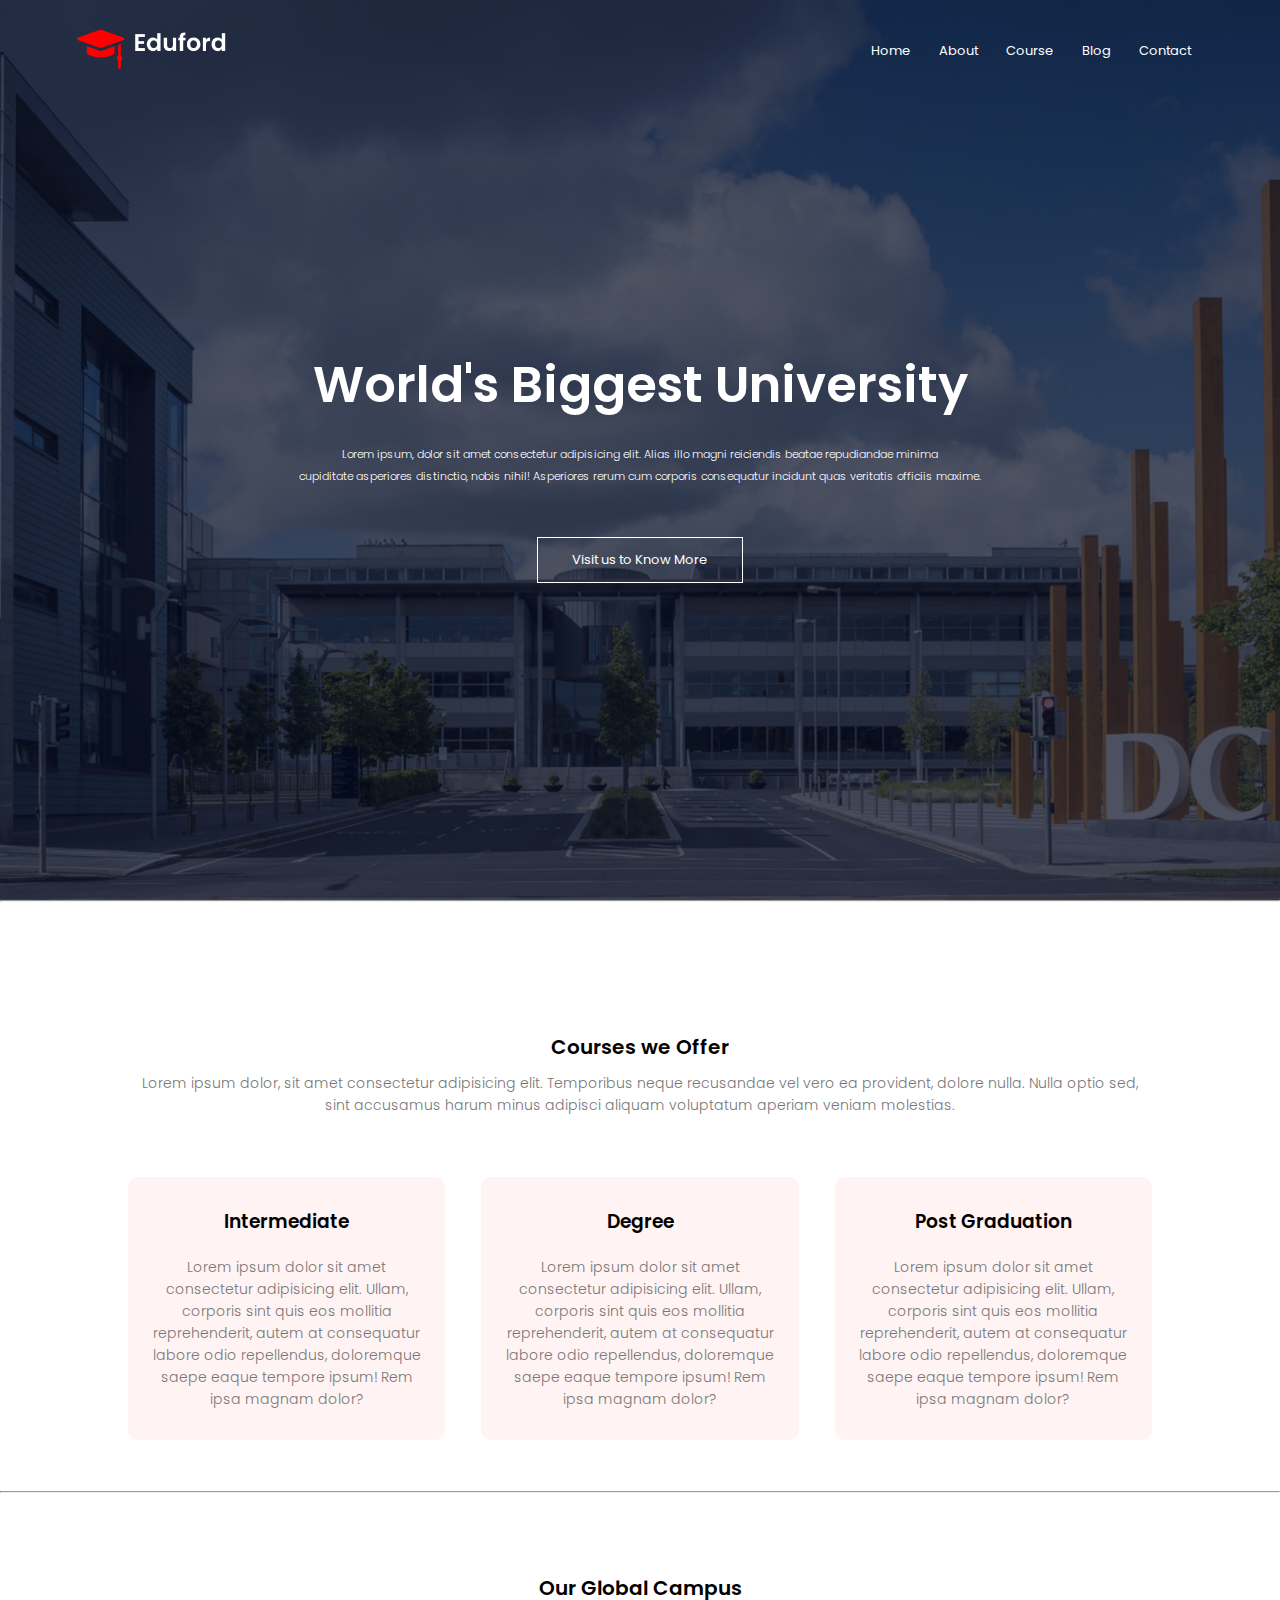
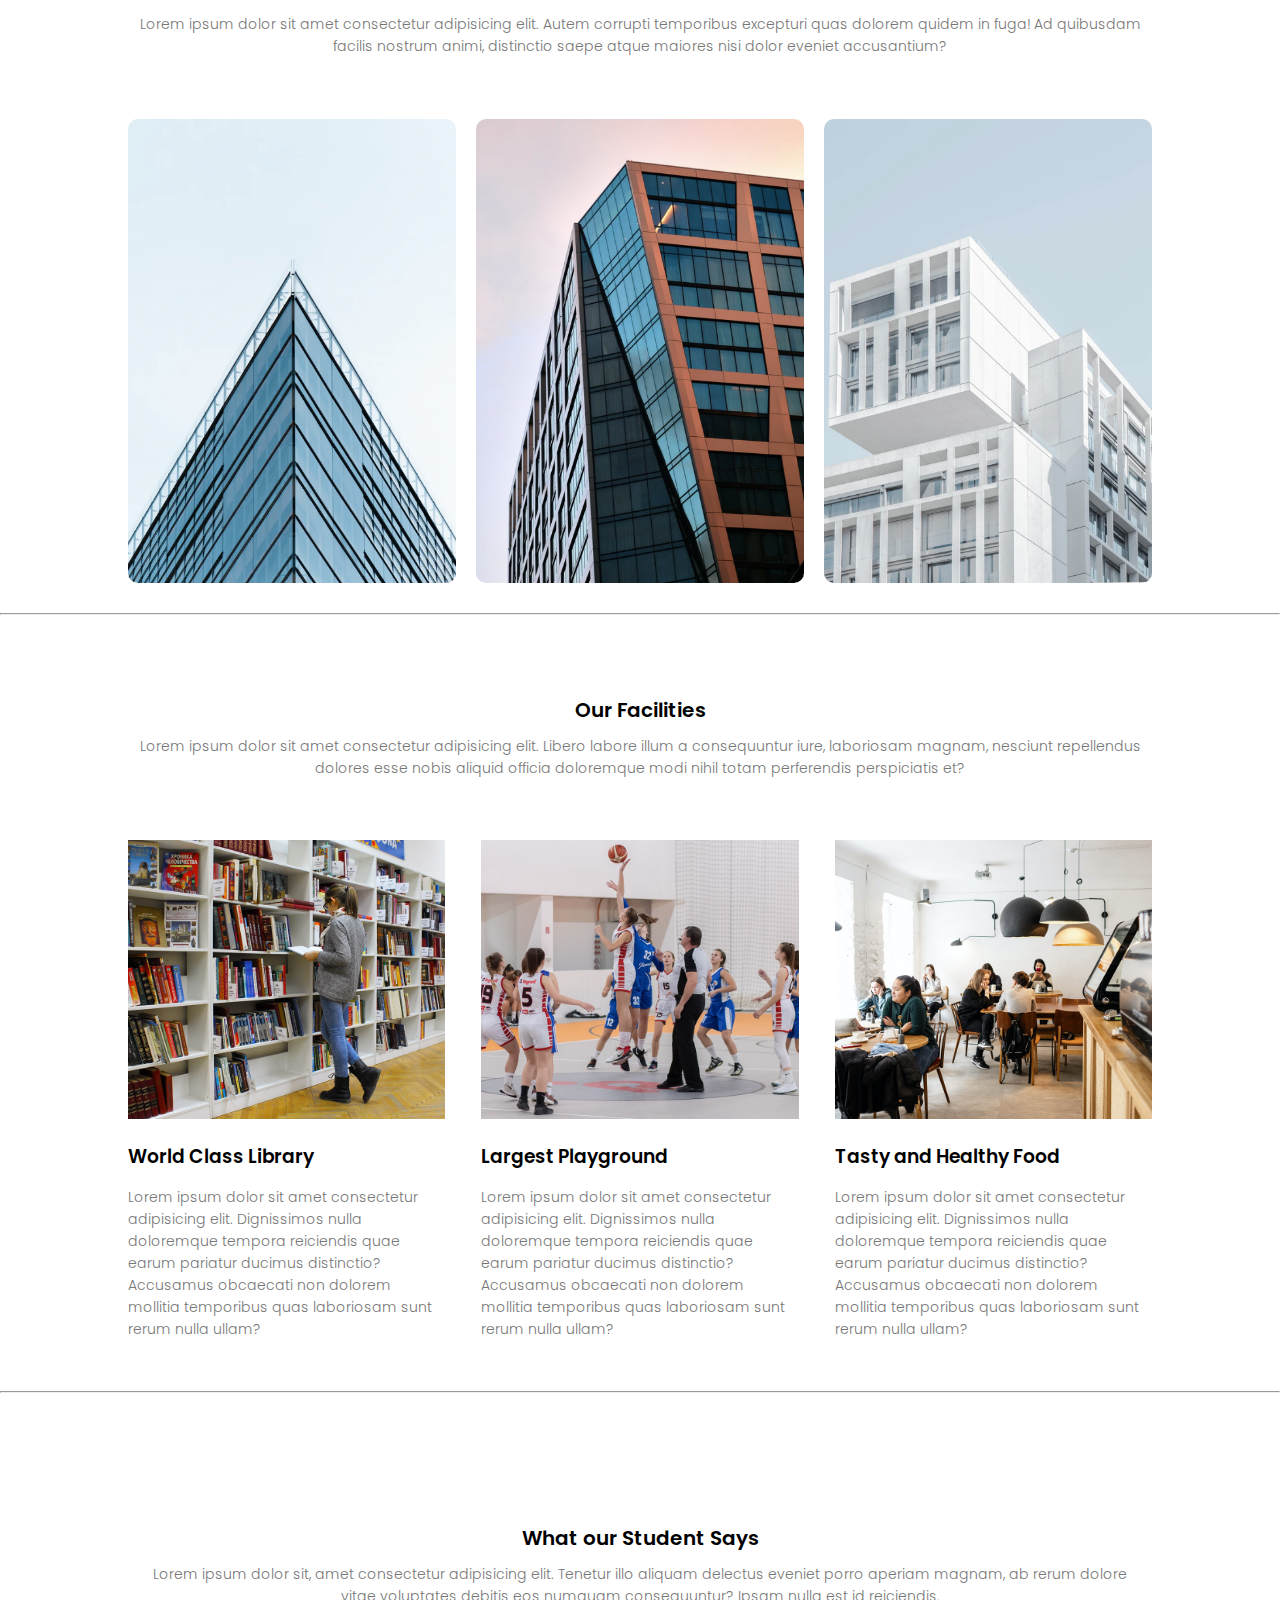
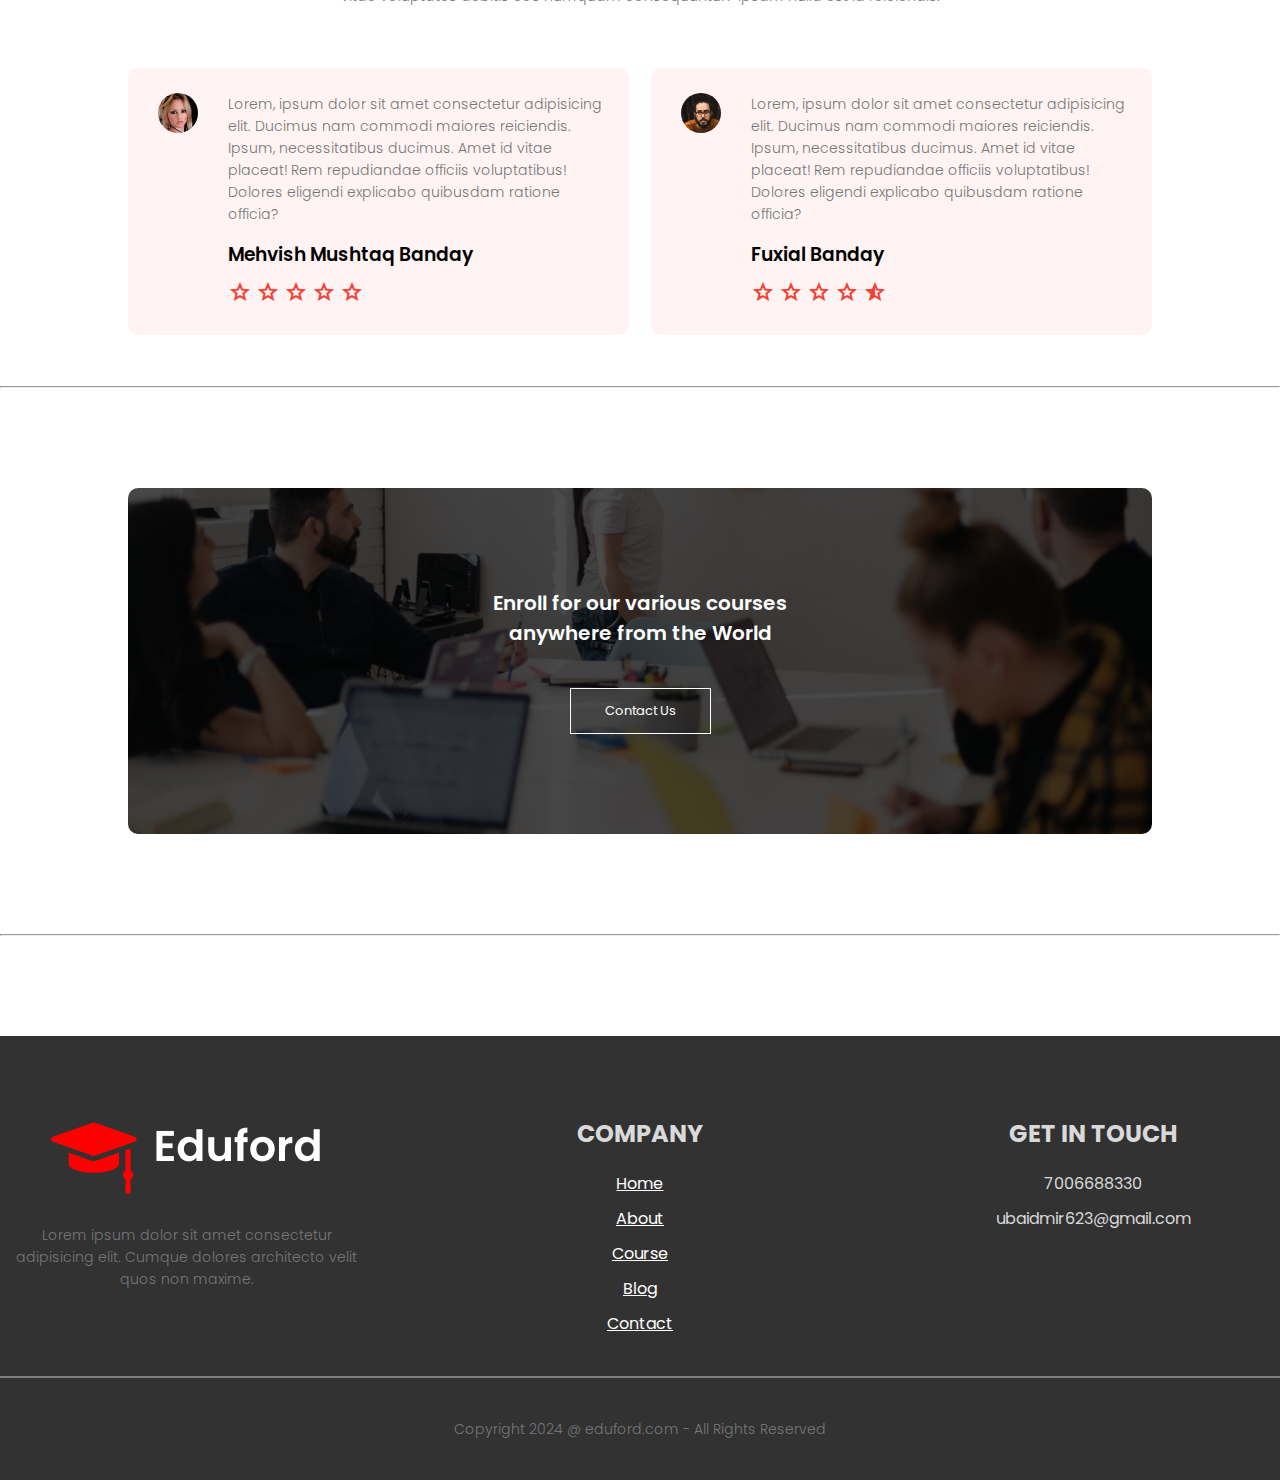
<file: index.html>
<!DOCTYPE html>
<html lang="en">
<head>
    <meta charset="UTF-8">
    <meta name="viewport" content="width=device-width, initial-scale=1.0">
    <title>university website design </title>
    <link rel="stylesheet" href="style.css">
    <link href="https://fonts.googleapis.com/css2?family=Poppins:wght@100;300;400;600;700&family=Ubuntu:wght@300&display=swap" rel="stylesheet">
    <link rel="stylesheet" href="https://fonts.googleapis.com/css2?family=Material+Symbols+Outlined:opsz,wght,FILL,GRAD@20..48,100..700,0..1,-50..200" />
     <body>

    <section class="header">
    <nav>
        <a href="index.html"><img src="images/logo.png"></a>
        <div class="nav-links" id="navlinks">
            <span class="material-symbols-outlined" onclick="hideMenu()">close</span>
            <ul>
                <li><a href="index.html">Home</a></li>
                <li><a href="about.html">About</a></li>
                <li><a href="course.html">Course</a></li>
                <li><a href="blog.html">Blog</a></li>
                <li><a href="contact.html">Contact</a></li>
            </ul>
        </div>
        <span class="material-symbols-outlined" onclick="showMenu()">Menu</span>
         
    </nav>
    <div class="text-box">
        <h1>World's Biggest University</h1>
        <p>Lorem ipsum, dolor sit amet consectetur adipisicing elit. Alias illo magni reiciendis beatae repudiandae minima <br>cupiditate asperiores distinctio, nobis nihil! Asperiores rerum cum corporis consequatur incidunt quas veritatis officiis maxime.</p>
         <a href="" class="hero-btn">Visit us to Know More</a>
    </div>
</section>
<hr>
<!---course-->
<section class="course">
    <h1>Courses we Offer</h1>
    <p>Lorem ipsum dolor, sit amet consectetur adipisicing elit. Temporibus neque recusandae vel vero ea provident, dolore nulla. Nulla optio sed, sint accusamus harum minus adipisci aliquam voluptatum aperiam veniam molestias.</p>
<div class="row">
    <div class="course-col">
        <h3>Intermediate</h3>
        <p>Lorem ipsum dolor sit amet consectetur adipisicing elit. Ullam, corporis sint quis eos mollitia reprehenderit, autem at consequatur labore odio repellendus, doloremque saepe eaque tempore ipsum! Rem ipsa magnam dolor?</p>
    </div>
    <div class="course-col">
        <h3>Degree</h3>
        <p>Lorem ipsum dolor sit amet consectetur adipisicing elit. Ullam, corporis sint quis eos mollitia reprehenderit, autem at consequatur labore odio repellendus, doloremque saepe eaque tempore ipsum! Rem ipsa magnam dolor?</p>
    </div>
    <div class="course-col">
        <h3>Post Graduation</h3>
        <p>Lorem ipsum dolor sit amet consectetur adipisicing elit. Ullam, corporis sint quis eos mollitia reprehenderit, autem at consequatur labore odio repellendus, doloremque saepe eaque tempore ipsum! Rem ipsa magnam dolor?</p>
    </div>
</div>
</section>
<hr>
<!--campus-->
<section class="campus">
    <h1>Our Global Campus</h1>
    <p>Lorem ipsum dolor sit amet consectetur adipisicing elit. Autem corrupti temporibus excepturi quas dolorem quidem in fuga! Ad quibusdam facilis nostrum animi, distinctio saepe atque maiores nisi dolor eveniet accusantium?</p>
 <div class="row">
    <div class="campus-col">
        <img src="images/london.png" alt="">
     <div class="layer">
        <h3>London</h3>
     </div>
    </div>
    <div class="campus-col">
        <img src="images/newyork.png" alt="">
     <div class="layer">
        <h3>New York</h3>
     </div>
    </div>
    <div class="campus-col">
        <img src="images/washington.png" alt="">
     <div class="layer">
        <h3>Washington</h3>
     </div>
    </div>
 </div>
</section>
<hr>
<!--facilities-->
<section class="facilities">
    <h1>Our Facilities</h1>
    <p>Lorem ipsum dolor sit amet consectetur adipisicing elit. Libero labore illum a consequuntur iure, laboriosam magnam, nesciunt repellendus dolores esse nobis aliquid officia doloremque modi nihil totam perferendis perspiciatis et?</p>
    <div class="row">
        <div class="facilities-col">
            <img src="images/library.png" alt="">
            <h3>World Class Library</h3>
            <p>Lorem ipsum dolor sit amet consectetur adipisicing elit. Dignissimos nulla doloremque tempora reiciendis quae earum pariatur ducimus distinctio? Accusamus obcaecati non dolorem mollitia temporibus quas laboriosam sunt rerum nulla ullam?</p>
    
        </div>
        <div class="facilities-col">
            <img src="images/basketball.png" alt="">
            <h3>Largest Playground</h3>
            <p>Lorem ipsum dolor sit amet consectetur adipisicing elit. Dignissimos nulla doloremque tempora reiciendis quae earum pariatur ducimus distinctio? Accusamus obcaecati non dolorem mollitia temporibus quas laboriosam sunt rerum nulla ullam?</p>
    
        </div>
        <div class="facilities-col">
            <img src="images/cafeteria.png" alt="">
            <h3>Tasty and Healthy Food </h3>
            <p>Lorem ipsum dolor sit amet consectetur adipisicing elit. Dignissimos nulla doloremque tempora reiciendis quae earum pariatur ducimus distinctio? Accusamus obcaecati non dolorem mollitia temporibus quas laboriosam sunt rerum nulla ullam?</p>
    
        </div>

    </div>



</section>
<hr>
<!--testimonials-->
<section class="testimonials">
    <h1>What our Student Says</h1>
    <p>Lorem ipsum dolor sit, amet consectetur adipisicing elit. Tenetur illo aliquam delectus eveniet porro aperiam magnam, ab rerum dolore vitae voluptates debitis eos numquam consequuntur? Ipsam nulla est id reiciendis.</p>
<div class="row">
    <div class="testimonials-col">
        <img src="images/user1.jpg" alt="">
         <div>
             <p>Lorem, ipsum dolor sit amet consectetur adipisicing elit. Ducimus nam commodi maiores reiciendis. Ipsum, necessitatibus ducimus. Amet id vitae placeat! Rem repudiandae officiis voluptatibus! Dolores eligendi explicabo quibusdam ratione officia?</p>
       
              <h3>Mehvish Mushtaq Banday</h3>
              <span class="material-symbols-outlined"> star</span>
              <span class="material-symbols-outlined"> star</span>
              <span class="material-symbols-outlined"> star</span>
              <span class="material-symbols-outlined"> star</span>
              <span class="material-symbols-outlined"> star</span>
         </div>
    </div>
   
    <div class="testimonials-col">
        <img src="images/user2.jpg" alt="">
        <div>
            <p>Lorem, ipsum dolor sit amet consectetur adipisicing elit. Ducimus nam commodi maiores reiciendis. Ipsum, necessitatibus ducimus. Amet id vitae placeat! Rem repudiandae officiis voluptatibus! Dolores eligendi explicabo quibusdam ratione officia?</p>
      
          <h3>Fuxial Banday</h3>
              <span class="material-symbols-outlined"> star</span>
              <span class="material-symbols-outlined"> star</span>
              <span class="material-symbols-outlined"> star</span>
              <span class="material-symbols-outlined"> star</span>
              <span class="material-symbols-outlined"> star_half</span>
         </div>
        </div>
    </div>
</div>
</section>
<hr>
<!--call to action-->
<section class="cta">
    <h1>Enroll for our various courses<br> anywhere from the World</h1>
    <a href="contact.html"  class="hero-btn">Contact Us</a>
</section>
<hr>
<!--footer-->
<section >
    <div class='footer' id='footer'>
        <div class="footer-content">
            <div  class="footer-content-left">
                <img src="images/logo.png" alt="" />
                <p>Lorem ipsum dolor sit amet consectetur adipisicing elit. Cumque dolores architecto velit quos non maxime.</p>
              
            </div>
            <div class="footer-content-center">
                <h2>COMPANY</h2>
                <ul>
                    <li><a href="index.html">Home</a></li>
                    <li><a href="about.html">About</a></li>
                    <li><a href="course.html">Course</a></li>
                    <li><a href="blog.html">Blog</a></li>
                    <li><a href="contact.html">Contact</a></li>
                </ul>
            </div>
            <div class="footer-content-right">
                <h2>GET IN TOUCH</h2>
                <ul>
                    <li>7006688330</li>
                    <li>ubaidmir623@gmail.com</li>
                </ul>
            </div>
           
        </div>
        <hr />
      <p class='footer-copyright'>Copyright 2024 @ eduford.com - All Rights Reserved</p>      
    </div>
</section>

<script>
    var navlinks = document.getElementById("navlinks")
    function showMenu(){
        navlinks.style.right="0";

    }
    function hideMenu(){
        navlinks.style.right="-200px";
    }
</script>
</body>
</html>
</file>
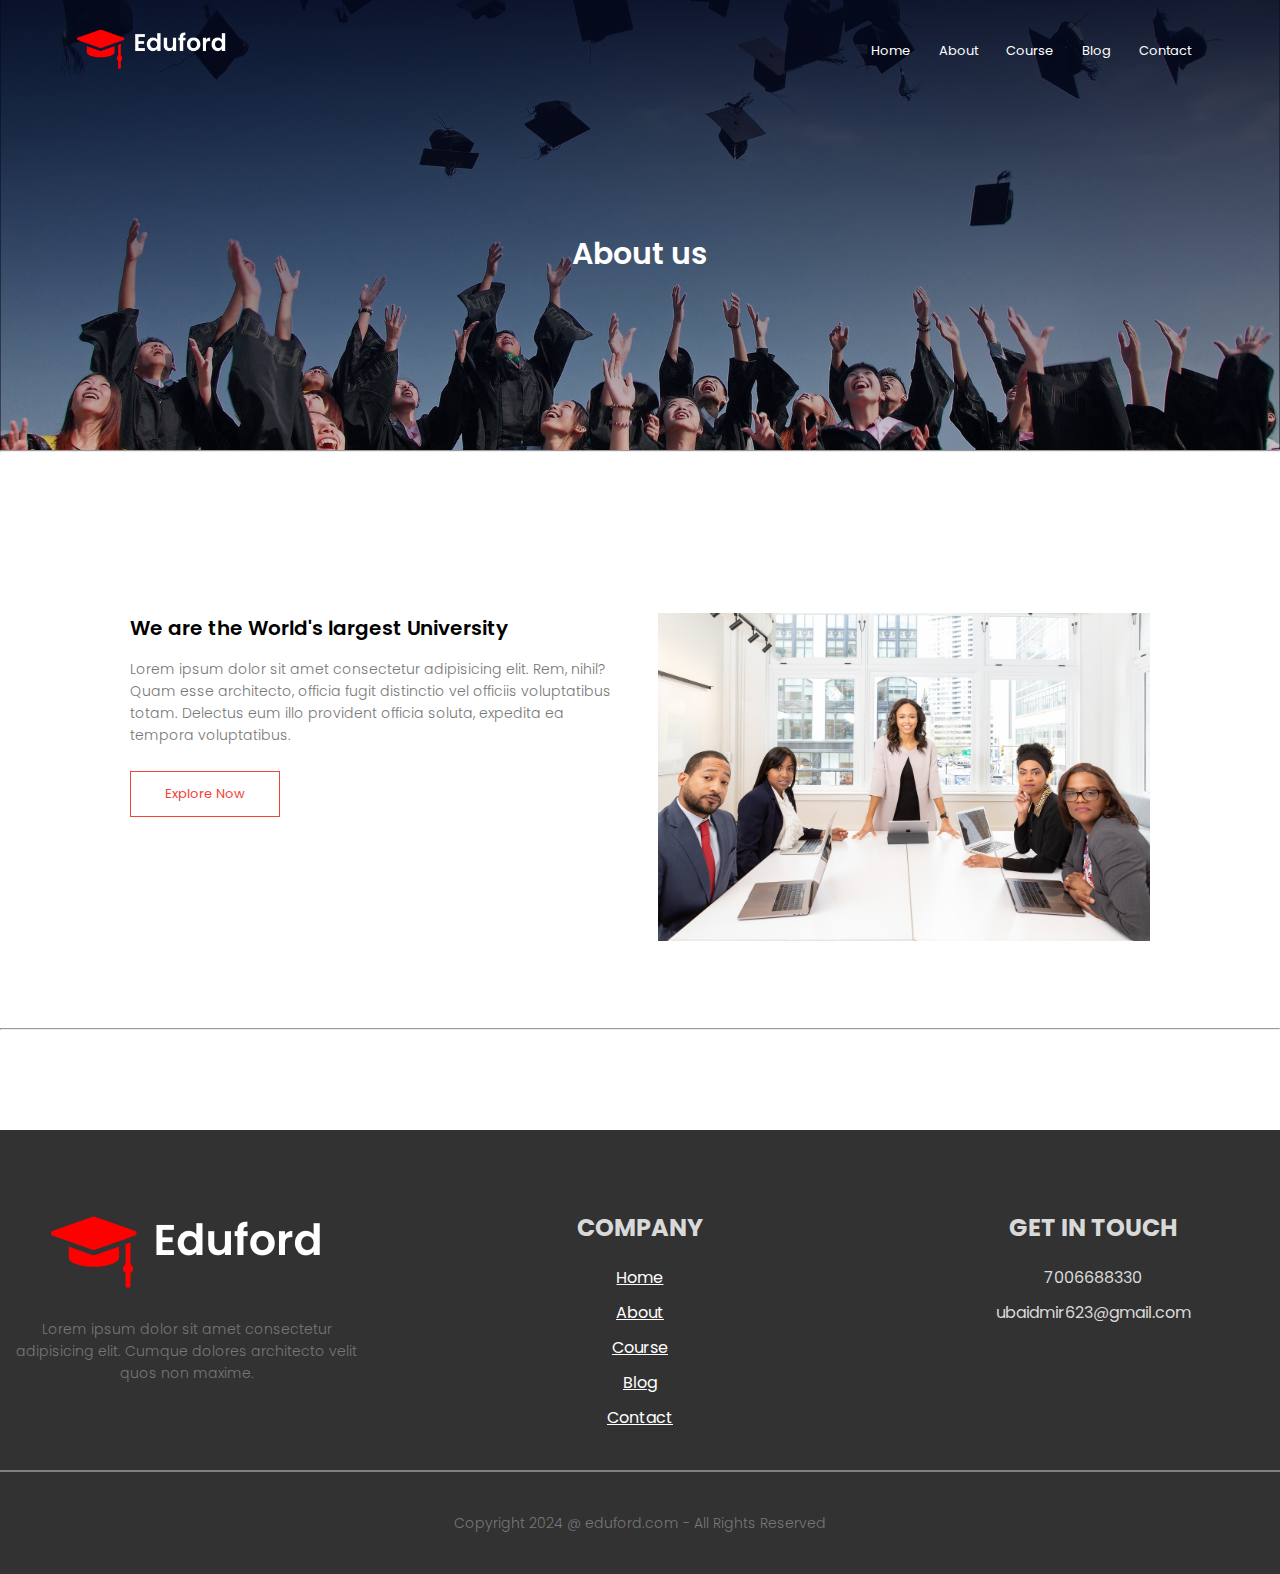
<file: about.html>
<!DOCTYPE html>
<html lang="en">
<head>
    <meta charset="UTF-8">
    <meta name="viewport" content="width=device-width, initial-scale=1.0">
    <title>university website design </title>
    <link rel="stylesheet" href="style.css">
    <link href="https://fonts.googleapis.com/css2?family=Poppins:wght@100;300;400;600;700&family=Ubuntu:wght@300&display=swap" rel="stylesheet">
    <link rel="stylesheet" href="https://fonts.googleapis.com/css2?family=Material+Symbols+Outlined:opsz,wght,FILL,GRAD@20..48,100..700,0..1,-50..200" />
     <body>

    <section class="sub-header">
    <nav>
        <a href="index.html"><img src="images/logo.png"></a>
        <div class="nav-links" id="navlinks">
            <span class="material-symbols-outlined" onclick="hideMenu()">close</span>
            <ul>
                <li><a href="index.html">Home</a></li>
                <li><a href="about.html">About</a></li>
                <li><a href="course.html">Course</a></li>
                <li><a href="blog.html">Blog</a></li>
                <li><a href="contact.html">Contact</a></li>
        </div>
        <span class="material-symbols-outlined" onclick="showMenu()">Menu</span>
         
    </nav>
    <h1>About us</h1>
    
</section>
<hr>
<!---about us-->
<section class="about-us">
    <div class="row">
        <div class="about-col">
            <h1>We are the World's largest University</h1>
            <p>Lorem ipsum dolor sit amet consectetur adipisicing elit. Rem, nihil? Quam esse architecto, officia fugit distinctio vel officiis voluptatibus totam. Delectus eum illo provident officia soluta, expedita ea tempora voluptatibus.</p>
        <a href="" class="hero-btn red-btn">Explore Now</a>
        </div>
        <div class="about-col">
            <img src="images/about.jpg" alt="">
        </div>
    </div>
</section>


<hr>

<!--footer-->
<section >
    <div class='footer' id='footer'>
        <div class="footer-content">
            <div  class="footer-content-left">
                <img src="images/logo.png" alt="" />
                <p>Lorem ipsum dolor sit amet consectetur adipisicing elit. Cumque dolores architecto velit quos non maxime.</p>
              
            </div>
            <div class="footer-content-center">
                <h2>COMPANY</h2>
                <ul>
                    <li><a href="index.html">Home</a></li>
                    <li><a href="about.html">About</a></li>
                    <li><a href="course.html">Course</a></li>
                    <li><a href="blog.html">Blog</a></li>
                    <li><a href="contact.html">Contact</a></li>
                </ul>
            </div>
            <div class="footer-content-right">
                <h2>GET IN TOUCH</h2>
                <ul>
                    <li>7006688330</li>
                    <li>ubaidmir623@gmail.com</li>
                </ul>
            </div>
           
        </div>
        <hr />
      <p class='footer-copyright'>Copyright 2024 @ eduford.com - All Rights Reserved</p>      
    </div>
</section>

<script>
    var navlinks = document.getElementById("navlinks")
    function showMenu(){
        navlinks.style.right="0";

    }
    function hideMenu(){
        navlinks.style.right="-200px";
    }
</script>
</body>
</html>
</file>
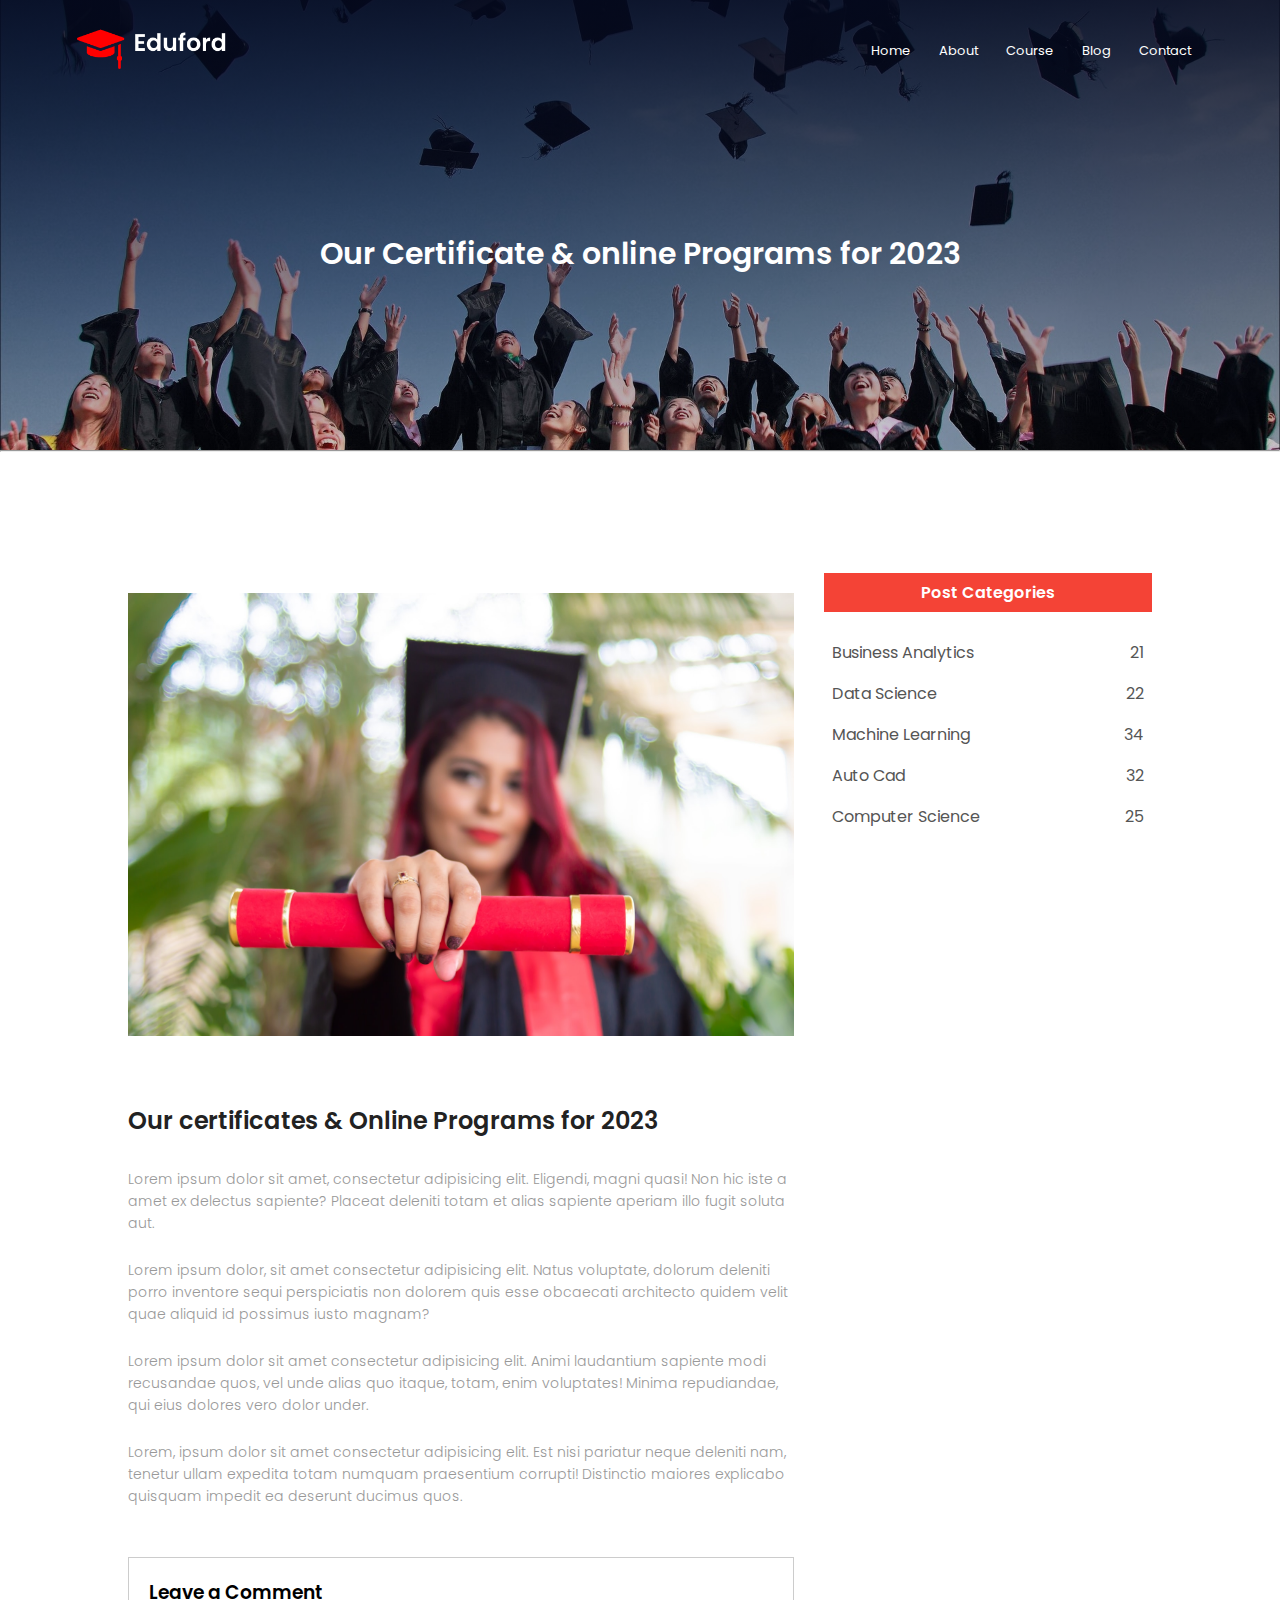
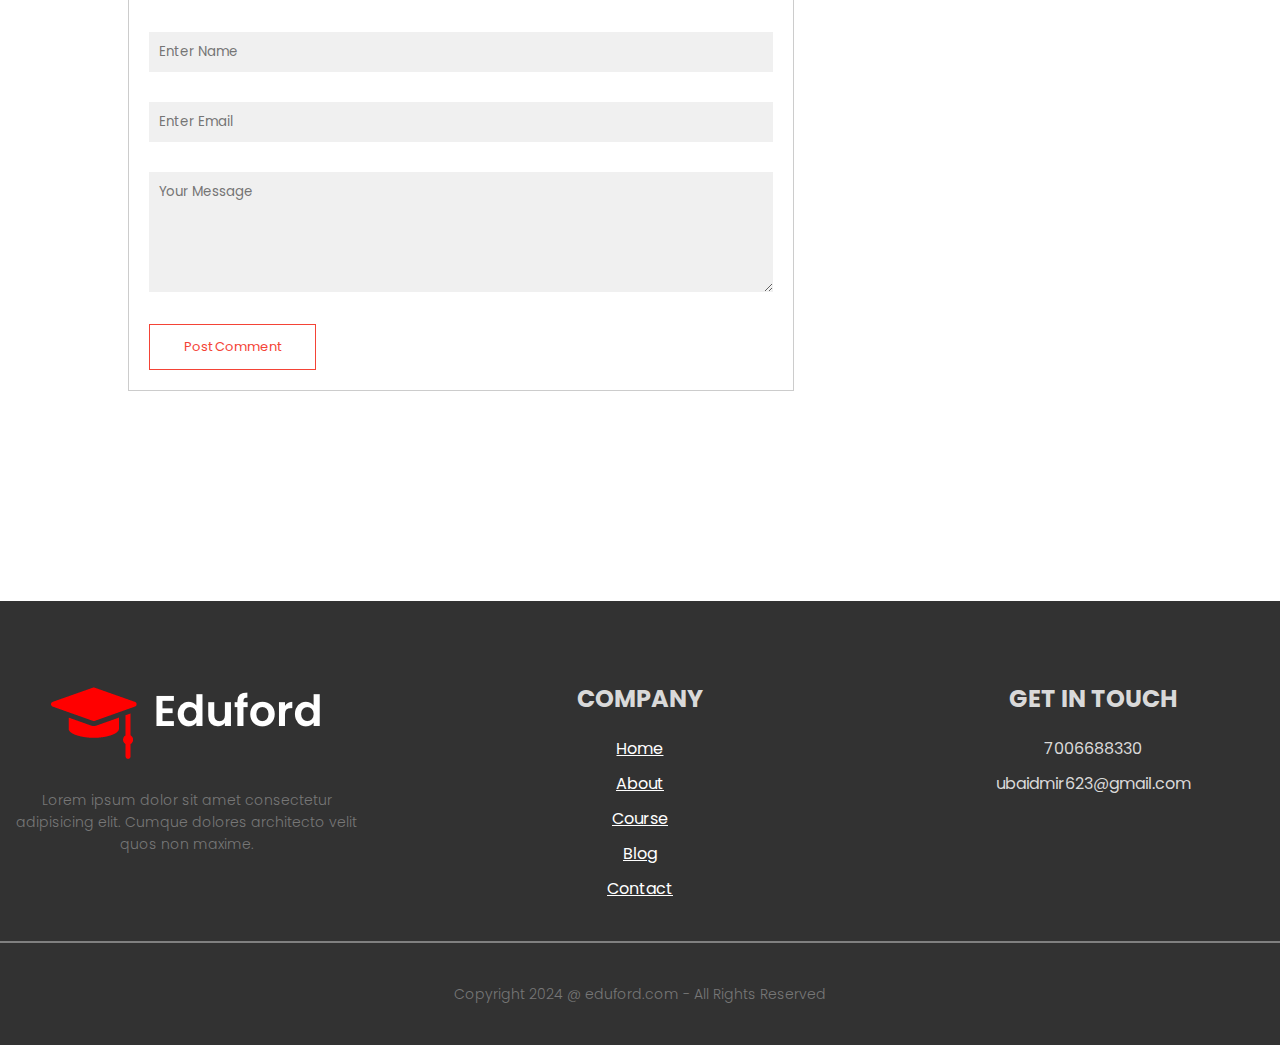
<file: blog.html>
<!DOCTYPE html>
<html lang="en">
<head>
    <meta charset="UTF-8">
    <meta name="viewport" content="width=device-width, initial-scale=1.0">
    <title>university website design </title>
    <link rel="stylesheet" href="style.css">
    <link href="https://fonts.googleapis.com/css2?family=Poppins:wght@100;300;400;600;700&family=Ubuntu:wght@300&display=swap" rel="stylesheet">
    <link rel="stylesheet" href="https://fonts.googleapis.com/css2?family=Material+Symbols+Outlined:opsz,wght,FILL,GRAD@20..48,100..700,0..1,-50..200" />
     <body>

    <section class="sub-header">
    <nav>
        <a href="index.html"><img src="images/logo.png"></a>
        <div class="nav-links" id="navlinks">
            <span class="material-symbols-outlined" onclick="hideMenu()">close</span>
            <ul>
                <li><a href="index.html">Home</a></li>
                <li><a href="about.html">About</a></li>
                <li><a href="course.html">Course</a></li>
                <li><a href="blog.html">Blog</a></li>
                <li><a href="contact.html">Contact</a></li>
        </div>
        <span class="material-symbols-outlined" onclick="showMenu()">Menu</span>
         
    </nav>
    <h1>Our Certificate & online Programs for 2023</h1>
    
</section>
<hr>
<!--blog page content-->
<section class="blog-content">

    <div class="row">
        <div class="blog-left">
            <img src="images/certificate.jpg" alt="">
            <h2>Our certificates & Online Programs for 2023</h2>
            <p>Lorem ipsum dolor sit amet, consectetur adipisicing elit. Eligendi, magni quasi! Non hic iste a amet ex delectus sapiente? Placeat deleniti totam et alias sapiente aperiam illo fugit soluta aut.</p>
        <br><p>Lorem ipsum dolor, sit amet consectetur adipisicing elit. Natus voluptate, dolorum deleniti porro inventore sequi perspiciatis non dolorem quis esse obcaecati architecto quidem velit quae aliquid id possimus iusto magnam?</p>
        <br><p>Lorem ipsum dolor sit amet consectetur adipisicing elit. Animi laudantium sapiente modi recusandae quos, vel unde alias quo itaque, totam, enim voluptates! Minima repudiandae, qui eius dolores vero dolor under.</p>
        <br><p>Lorem, ipsum dolor sit amet consectetur adipisicing elit. Est nisi pariatur neque deleniti nam, tenetur ullam expedita totam numquam praesentium corrupti! Distinctio maiores explicabo quisquam impedit ea deserunt ducimus quos.</p>
          <div class="comment-box">
            <h3>Leave a Comment</h3>
            <form class="comment-form">
                <input type="text" placeholder="Enter Name">
                <input type="email" placeholder="Enter Email">
                <textarea rows="5" placeholder="Your Message"></textarea>
                <button type="Submit" class="hero-btn red-btn">Post Comment</button>
               






            </form>
        </div>
    
    
    
    
    
    
    
    
    </div>
        <div class="blog-right">
            <h3>Post Categories</h3>
            <div>
                <span>Business Analytics</span>
                <span>21</span>
            </div>
            <div>
                <span>Data Science</span>
                <span>22</span>
            </div>
            <div>
                <span>Machine Learning </span>
                <span>34</span>
            </div>
            <div>
                <span>Auto Cad </span>
                <span>32</span>
            </div>
            <div>
                <span>Computer Science</span>
                <span>25</span>
            </div>
        </div>
    </div>
</section>
<!--footer-->
<section >
    <div class='footer' id='footer'>
        <div class="footer-content">
            <div  class="footer-content-left">
                <img src="images/logo.png" alt="" />
                <p>Lorem ipsum dolor sit amet consectetur adipisicing elit. Cumque dolores architecto velit quos non maxime.</p>
              
            </div>
            <div class="footer-content-center">
                <h2>COMPANY</h2>
                <ul>
                    <li><a href="index.html">Home</a></li>
                    <li><a href="about.html">About</a></li>
                    <li><a href="course.html">Course</a></li>
                    <li><a href="blog.html">Blog</a></li>
                    <li><a href="contact.html">Contact</a></li>
                </ul>
            </div>
            <div class="footer-content-right">
                <h2>GET IN TOUCH</h2>
                <ul>
                    <li>7006688330</li>
                    <li>ubaidmir623@gmail.com</li>
                </ul>
            </div>
           
        </div>
        <hr />
      <p class='footer-copyright'>Copyright 2024 @ eduford.com - All Rights Reserved</p>      
    </div>
</section>

<script>
    var navlinks = document.getElementById("navlinks")
    function showMenu(){
        navlinks.style.right="0";

    }
    function hideMenu(){
        navlinks.style.right="-200px";
    }
</script>
</body>
</html>
</file>
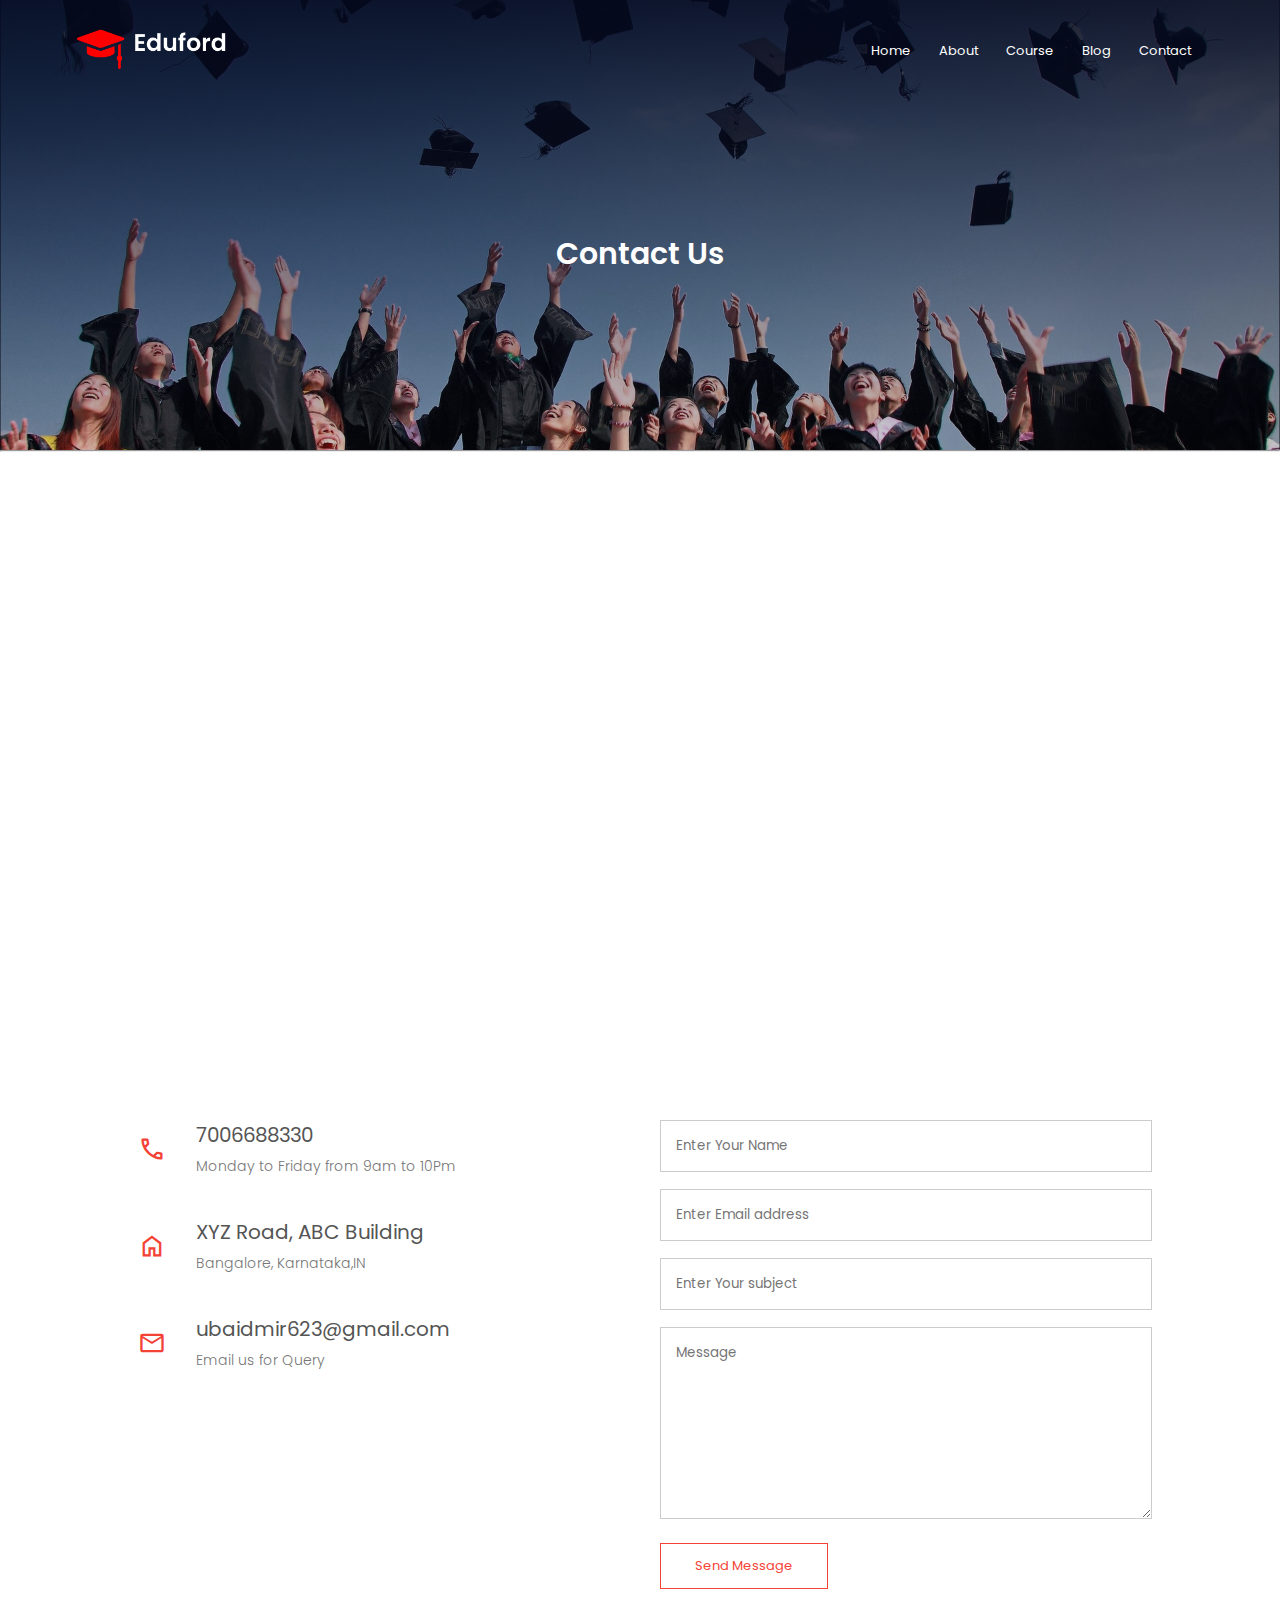
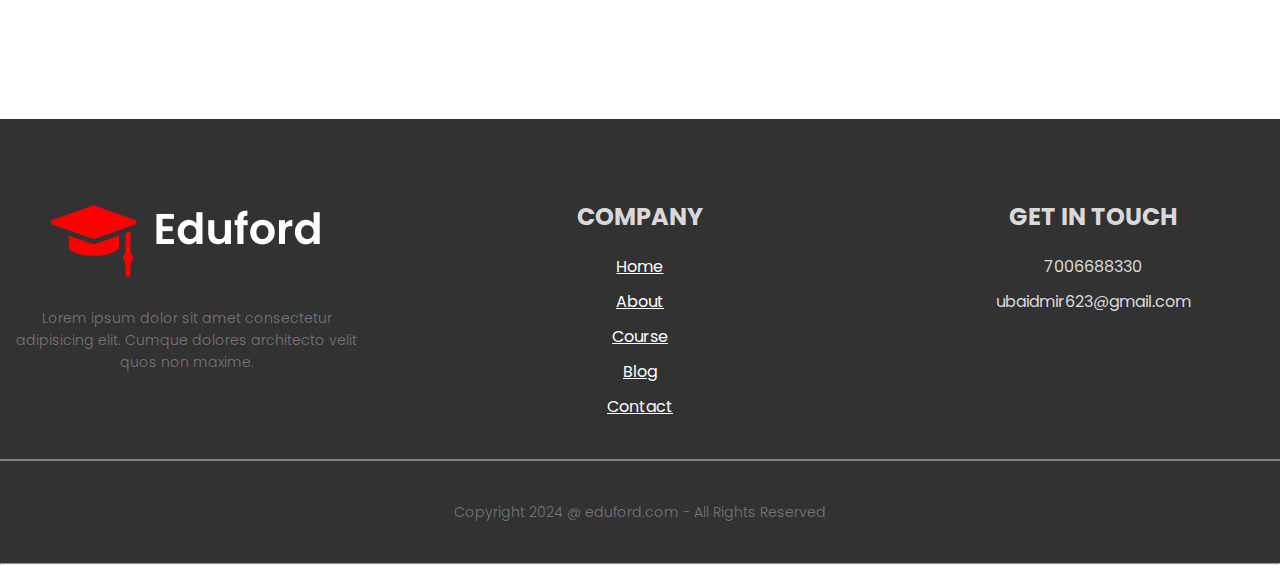
<file: contact.html>
<!DOCTYPE html>
<html lang="en">
<head>
    <meta charset="UTF-8">
    <meta name="viewport" content="width=device-width, initial-scale=1.0">
    <title>university website design </title>
    <link rel="stylesheet" href="style.css">
    <link href="https://fonts.googleapis.com/css2?family=Poppins:wght@100;300;400;600;700&family=Ubuntu:wght@300&display=swap" rel="stylesheet">
    <link rel="stylesheet" href="https://fonts.googleapis.com/css2?family=Material+Symbols+Outlined:opsz,wght,FILL,GRAD@20..48,100..700,0..1,-50..200" />
     <body>

    <section class="sub-header">
    <nav>
        <a href="index.html"><img src="images/logo.png"></a>
        <div class="nav-links" id="navlinks">
            <span class="material-symbols-outlined" onclick="hideMenu()">close</span>
            <ul>
                <li><a href="index.html">Home</a></li>
                <li><a href="about.html">About</a></li>
                <li><a href="course.html">Course</a></li>
                <li><a href="blog.html">Blog</a></li>
                <li><a href="contact.html">Contact</a></li>
            </ul>
        </div>
        <span class="material-symbols-outlined" onclick="showMenu()">Menu</span>
         
    </nav>
    <h1>Contact Us</h1>
    
</section>
<hr>
<!----contact us-->
<section class="location">
    <iframe src="https://www.google.com/maps/embed?pb=!1m18!1m12!1m3!1d26398.76015458489!2d74.33128565331879!3d34.20143602283881!2m3!1f0!2f0!3f0!3m2!1i1024!2i768!4f13.1!3m3!1m2!1s0x38e10768ae7739dd%3A0xc5cefc0b98abbd8!2sBaramulla%20193101!5e0!3m2!1sen!2sin!4v1690886247245!5m2!1sen!2sin" width="600" height="450" style="border:0;" allowfullscreen="" loading="lazy" referrerpolicy="no-referrer-when-downgrade"></iframe>
</section>




<section class="contact-us">
    <div class="row">
        <div class="contact-col">
            <div>
                <span class="material-symbols-outlined">phone</span>
                <span><h5>7006688330</h5>
                <p>Monday to Friday from 9am to 10Pm</p></span>
            </div>
            <div>
                <span class="material-symbols-outlined">home</span>
                <span><h5>XYZ Road, ABC Building</h5>
                <p>Bangalore, Karnataka,IN</p></span>
            </div>
            <div>
                <span class="material-symbols-outlined">email</span>
                <span><h5>ubaidmir623@gmail.com</h5>
                <p>Email us for Query</p></span>
            </div>
            </div>
            <div class="contact-col">
            <form action="https://formspree.io/f/xjvqgepl" method="post">
                <input type="text" name="name" placeholder="Enter Your Name" required>
                <input type="Email" name="email"placeholder="Enter Email address " required>
                <input type="text" name="subject"placeholder="Enter Your subject" required>
                <textarea  rows="8" name="message"placeholder="Message"></textarea>
                <button type="submit"class="hero-btn red-btn"> Send Message</button>
            </form>

            </div>
       

    </div>
</section>
<!--footer-->
<section >
    <div class='footer' id='footer'>
        <div class="footer-content">
            <div  class="footer-content-left">
                <img src="images/logo.png" alt="" />
                <p>Lorem ipsum dolor sit amet consectetur adipisicing elit. Cumque dolores architecto velit quos non maxime.</p>
              
            </div>
            <div class="footer-content-center">
                <h2>COMPANY</h2>
                <ul>
                    <li><a href="index.html">Home</a></li>
                    <li><a href="about.html">About</a></li>
                    <li><a href="course.html">Course</a></li>
                    <li><a href="blog.html">Blog</a></li>
                    <li><a href="contact.html">Contact</a></li>
                </ul>
            </div>
            <div class="footer-content-right">
                <h2>GET IN TOUCH</h2>
                <ul>
                    <li>7006688330</li>
                    <li>ubaidmir623@gmail.com</li>
                </ul>
            </div>
           
        </div>
        <hr />
      <p class='footer-copyright'>Copyright 2024 @ eduford.com - All Rights Reserved</p>      
    </div>
</section>
<hr>

<script>
    var navlinks = document.getElementById("navlinks")
    function showMenu(){
        navlinks.style.right="0";

    }
    function hideMenu(){
        navlinks.style.right="-200px";
    }
</script>
</body>
</html>
</file>
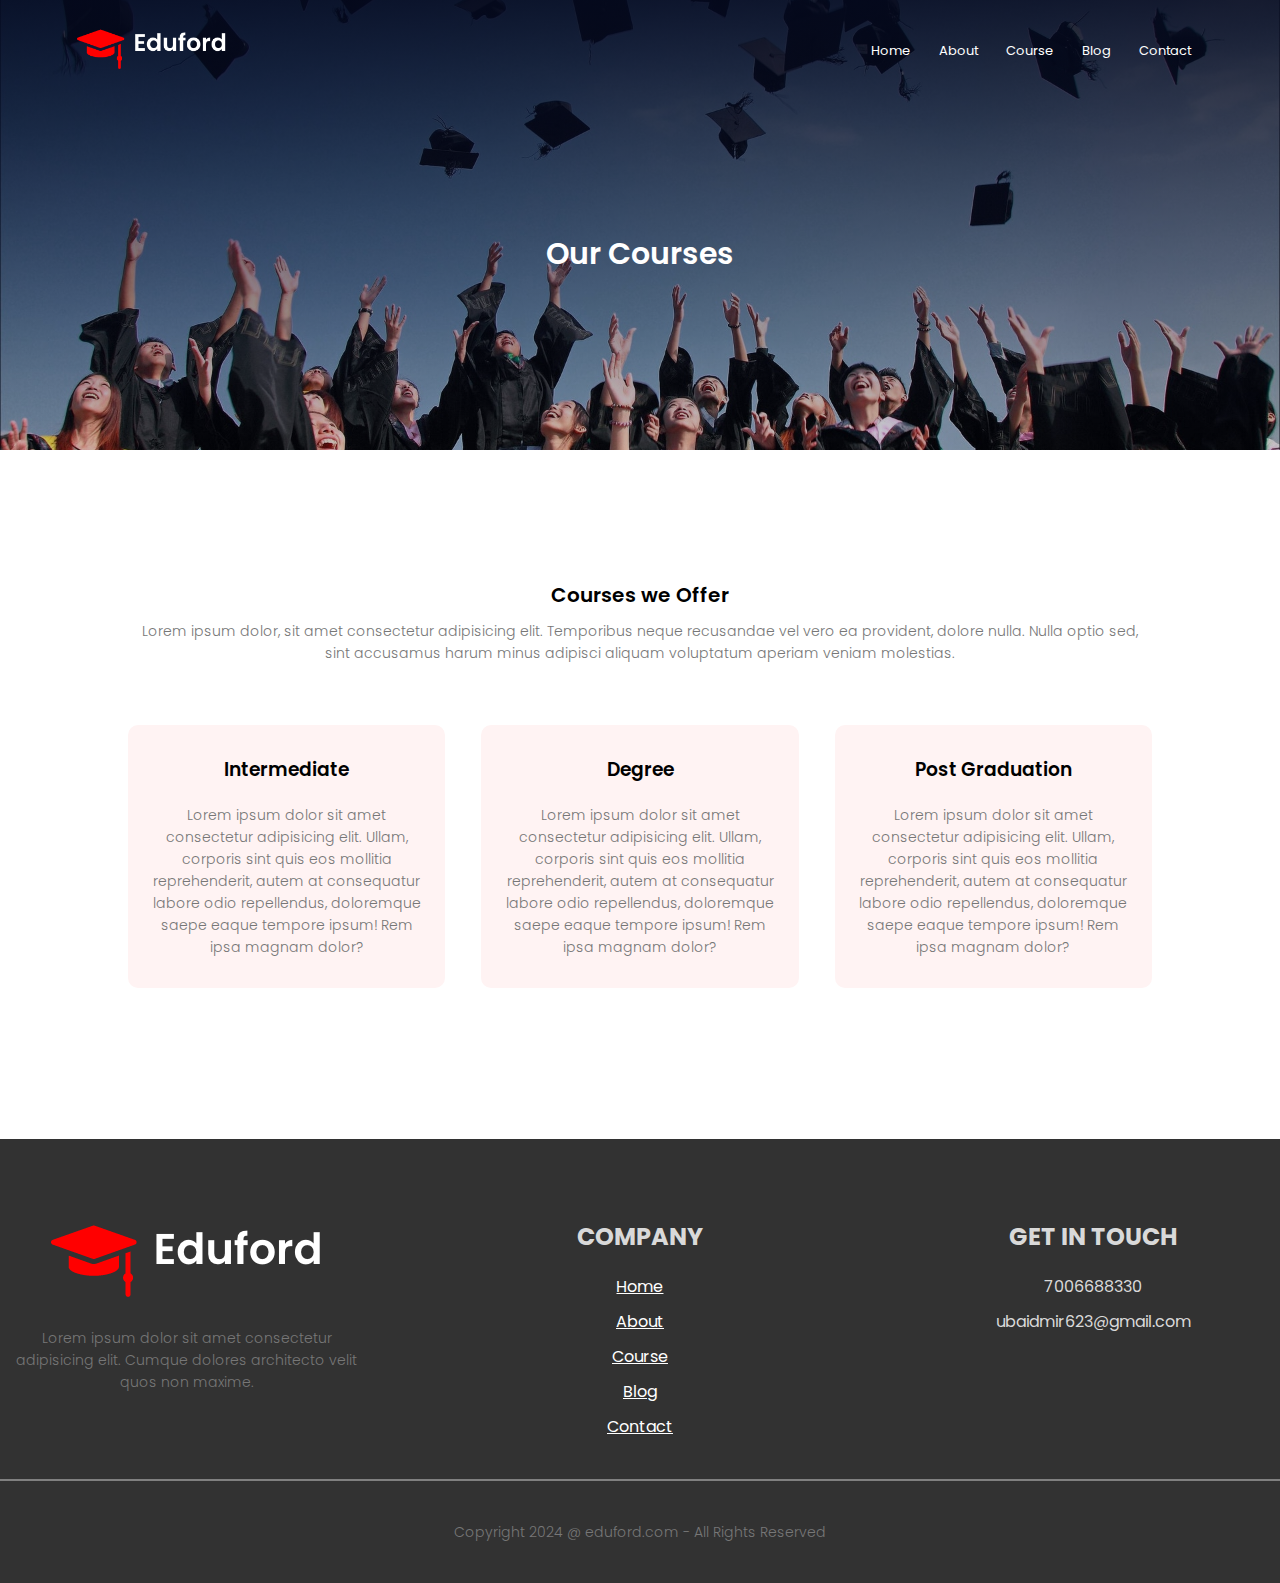
<file: course.html>
<!DOCTYPE html>
<html lang="en">
<head>
    <meta charset="UTF-8">
    <meta name="viewport" content="width=device-width, initial-scale=1.0">
    <title>university website design </title>
    <link rel="stylesheet" href="style.css">
    <link href="https://fonts.googleapis.com/css2?family=Poppins:wght@100;300;400;600;700&family=Ubuntu:wght@300&display=swap" rel="stylesheet">
    <link rel="stylesheet" href="https://fonts.googleapis.com/css2?family=Material+Symbols+Outlined:opsz,wght,FILL,GRAD@20..48,100..700,0..1,-50..200" />
     <body>

    <section class="sub-header">
    <nav>
        <a href="index.html"><img src="images/logo.png"></a>
        <div class="nav-links" id="navlinks">
            <span class="material-symbols-outlined" onclick="hideMenu()">close</span>
            <ul>
                <li><a href="index.html">Home</a></li>
                <li><a href="about.html">About</a></li>
                <li><a href="course.html">Course</a></li>
                <li><a href="blog.html">Blog</a></li>
                <li><a href="contact.html">Contact</a></li>
            </ul>
        </div>
        <span class="material-symbols-outlined" onclick="showMenu()">Menu</span>
         
    </nav>
    <h1>Our Courses</h1>
    
</section>
<section class="course">
    <h1>Courses we Offer</h1>
    <p>Lorem ipsum dolor, sit amet consectetur adipisicing elit. Temporibus neque recusandae vel vero ea provident, dolore nulla. Nulla optio sed, sint accusamus harum minus adipisci aliquam voluptatum aperiam veniam molestias.</p>
<div class="row">
    <div class="course-col">
        <h3>Intermediate</h3>
        <p>Lorem ipsum dolor sit amet consectetur adipisicing elit. Ullam, corporis sint quis eos mollitia reprehenderit, autem at consequatur labore odio repellendus, doloremque saepe eaque tempore ipsum! Rem ipsa magnam dolor?</p>
    </div>
    <div class="course-col">
        <h3>Degree</h3>
        <p>Lorem ipsum dolor sit amet consectetur adipisicing elit. Ullam, corporis sint quis eos mollitia reprehenderit, autem at consequatur labore odio repellendus, doloremque saepe eaque tempore ipsum! Rem ipsa magnam dolor?</p>
    </div>
    <div class="course-col">
        <h3>Post Graduation</h3>
        <p>Lorem ipsum dolor sit amet consectetur adipisicing elit. Ullam, corporis sint quis eos mollitia reprehenderit, autem at consequatur labore odio repellendus, doloremque saepe eaque tempore ipsum! Rem ipsa magnam dolor?</p>
    </div>
</div>
</section>




<!--footer-->
<section >
    <div class='footer' id='footer'>
        <div class="footer-content">
            <div  class="footer-content-left">
                <img src="images/logo.png" alt="" />
                <p>Lorem ipsum dolor sit amet consectetur adipisicing elit. Cumque dolores architecto velit quos non maxime.</p>
              
            </div>
            <div class="footer-content-center">
                <h2>COMPANY</h2>
                <ul>
                    <li><a href="index.html">Home</a></li>
                    <li><a href="about.html">About</a></li>
                    <li><a href="course.html">Course</a></li>
                    <li><a href="blog.html">Blog</a></li>
                    <li><a href="contact.html">Contact</a></li>
                </ul>
            </div>
            <div class="footer-content-right">
                <h2>GET IN TOUCH</h2>
                <ul>
                    <li>7006688330</li>
                    <li>ubaidmir623@gmail.com</li>
                </ul>
            </div>
           
        </div>
        <hr />
      <p class='footer-copyright'>Copyright 2024 @ eduford.com - All Rights Reserved</p>      
    </div>
</section>


<script>
    var navlinks = document.getElementById("navlinks")
    function showMenu(){
        navlinks.style.right="0";

    }
    function hideMenu(){
        navlinks.style.right="-200px";
    }
</script>
</body>
</html>
</file>
<file: style.css>
*{
    margin: 0;
    padding:0;
    font-family: 'Poppins', sans-serif;
}
.header{
    min-height: 100vh;
    width: 100%;
    background-image: linear-gradient(rgba(4,9,30,0.7),rgba(4,9,30,0.7)),url(images/banner.png);
    background-position: center;
    background-size: cover;
    position: relative;
}
nav{
    display: flex;
    padding: 2% 6%;
    justify-content: space-between;
    align-items: center;
}
nav img{
    width: 150px;

}
.nav-links{
    flex: 1;
   text-align: right;

}
.navbar ul{
 text-align: right;
}
.nav-links ul li{
    list-style: none;
    display: inline-block;
    padding: 8px 12px;
    position: relative;

}
.nav-links ul li a{
    color: #fff;
    text-decoration: none;
    font-size: 13px;

}
.nav-links ul li::after{
    content:'';
    width: 0;
    height: 2px;
    background: #f44336;
    display: block;
    margin: auto;
    transition:1s; 
}
.nav-links ul li:hover::after{
    width:100%;
}
.text-box{
    width: 90%;
    color: #fff;
    position: absolute;
    top: 50%;
    left: 50%;
    transform: translate(-50%,-50%);
    text-align: center;
}
.text-box h1{
 font-size: 50px;
}
.text-box p{
    margin: 10px 0 40px;
    color:#fff;
    font-size: 11px;
}
.hero-btn{
    display: inline-block;
    text-decoration: none;
    color: #fff;
    border: 1px solid #fff;
    padding: 12px 34px;
    font-size: 13px;
    background: transparent;
    position: relative;
    cursor: pointer;
}
    
.hero-btn:hover{
    background-color: #f44336;
    transition: 1s;
}
nav .material-symbols-outlined{
    display: none;
}
@media(max-width:700px){
    .text-box h1{
        font-size: 20px;
    }
    .nav-links ul li{
        display: block;
    }
    .nav-links{
        position: absolute;
        background: #f44336;
        height: 100vh;
        width: 200px;
        top: 0;
        right: -200px;
        text-align: left;
        z-index: 2;
        transition: 1s;
    }
    nav .material-symbols-outlined{
        display: block;
        color: #fff;
        margin: 10px;
        font-size: 22px;
        cursor: pointer;
    }
    .nav-links ul{
        padding: 30px;
    }
}
/*---course---*/
.course{
    width: 80%;
    margin: auto;
    text-align: center;
    padding-top: 100px;
}
h1{
    padding-top: 30px;
    font-size: 20px;
    font-weight: 600;
}
p{
    color: #777;
    font-size: 14px;
    font-weight: 300;
    line-height: 22px;
    padding: 10px;
}
.row{
    margin-top: 5%;
    display: flex;
    justify-content: space-between;

}
.course-col{
    flex-basis: 31%;
    background: #fff3f3;
    border-radius: 10px;
    margin-bottom: 5%;
    padding: 20px 12px;
    box-sizing: border-box;
    transition: 0.5s;

}
h3{
    text-align: center;
    font-weight: 600;
    margin: 10px 0;

}
.course-col:hover{
    box-shadow: 0 0 20px 0 rgba(0 ,0 ,0, 0.2);

}
@media(max-width:700px){
    .row{
        flex-direction: column;
    }
}

/*----campus----*/
.campus{
    width: 80%;
    margin: auto;
    text-align: center;
    padding-top: 50px;

}
.campus-col{
    flex-basis: 32%;
    border-radius: 10px;
    margin-bottom: 30px;
    position: relative;
    overflow: hidden;

}
.campus-col img{
    width: 100%;
    display: block;

}
.layer{
    background: transparent;
    height: 100%;
    width: 100%;
    position: absolute;
    top:0;
    left: 0;
    transition: 0.5s;

}
.layer:hover{
    background: rgba(226,0,0,0.7);
}
.layer h3{
    width: 100%;
    font-weight: 500;
    color: #fff;
    font-size: 26px;
    bottom: 0;
    left:50%;
    transform: translate(-50%);
    position: absolute;
    opacity: 0;
    transition:0.5s;
}
.layer:hover h3{
    bottom:49%;
    opacity: 1;
}

/*---facilities---*/
.facilities{
    width: 80%;
    margin: auto;
    text-align: center;
    padding-top: 50px;
}
.facilities-col{
    flex-basis: 31%;
    border-radius: 10px;
    margin-bottom: 5%;
    text-align: left;
    border-radius: 15px;
}
.facilities-col img{
    width: 100%;
    
}
.facilities-col p{
    padding: 0;

}
.facilities-col h3{
    margin-top: 16px;
    margin-bottom: 15px;
    text-align: left;
}
/*--testimonials--*/
.testimonials{
    width: 80%;
    margin: auto;
    padding-top: 100px;
    text-align: center;

}
.testimonials-col{
    flex-basis: 44%;
    border-radius: 10px;
    margin-bottom: 5%;
    text-align: left;
    background: #fff3f3;
    padding:25px;
    cursor: pointer;
    display: flex;
}
.testimonials-col img{
    height: 40px;
    margin-left: 5px;
    margin-right: 30px;
    border-radius: 50%;
}
.testimonials-col p{
    padding: 0;

}
.testimonials-col h3{
    margin-top: 15px;
    text-align: left;
}
.testimonials-col .material-symbols-outlined{
    color: #f44336;
}
@media(max-width:700px){
    .textimonials-col img{
        margin-left: 0;
        margin-right: 15px;
    }
}
/*---cta>--*/

.cta{
    margin: 100px auto;
    width:80%;
    background-image: linear-gradient(rgba(0,0,0,0.7),rgba(0,0,0,0.7)),url(images/banner2.jpg);
    background-position: center;
    background-size: cover;
    border-radius: 10px;
    text-align: center;
    padding: 100px 0;
}

.cta h1{
    color: #fff;
    margin-bottom: 40px;
    padding: 0;
}
@media(max-width:700px){
    .cta h1{font-size: 24px;
    }
}
/*---footer--*/
.footer{
    width: 100%;
    text-align: center;
    padding: 30px 0;

}
.footer h4{
    margin-bottom: 25px;
    margin-top: 20px;
    font-weight: 600;
}
/*--about us--*/
.sub-header{
    height: 50vh;
    width: 100%;
    background-image: linear-gradient(rgba(4,9,30,0.9),rgba(4,9,30,0.2)),url(images/background.jpg);
    background-position: center;
    background-size: cover;
    text-align: center;
    color: #fff;
}
.sub-header h1{
    margin-top: 100px;
    font-size: 30px;

}
.about-us{
    width: 80%;
    margin: auto;
    padding-top: 80px;
    padding-bottom: 50px;
}
.about-col{
    flex-basis: 48%;
    padding: 30px 2px;

}
.about-col img{
    width: 100%;
}
.about-col h1{
padding-top: 0;

}
.about-col p{
    padding: 15px 0 25px;
    
}
.red-btn{
    border: 1px solid #f44336;
    background: transparent;
    color: #f44336;
}
.red-btn:hover{
    color: #fff;
}
.footer {
    color: #d9d9d9;
    background-color: #323232;
    display: flex;
    flex-direction: column;
    align-items: center;
    gap: 10px;
   
    padding-top: 80px;
    margin-top: 100px;
 
  }
  .footer-content {
    width: 100%;
    display: grid;
    grid-template-columns: 1fr 1fr 1fr;
    gap: 80px;
  }
  .footer-content-left,
  .footer-content-center,
  .footer-content-right {
    display: flex;
    flex-direction: column;
    align-items: center;
    gap: 20px;
  }
  .footer-content-left li,
  .footer-content-center li,
  .footer-content-right li {
    list-style: none;
    margin-bottom: 10px;
    cursor: pointer;
  }
  .footer-content-left li a,
  .footer-content-center li a,
  .footer-content-right li a{
  color: #fff;
  }
  .footer-content-left h2 .footer-content-center h2 {
    list-style: none;
    margin-bottom: 10px;
    
  }
  .footer-content-left h2 .footer-content-center h2 {
    color: white;
  }
  .footer-social-icons img{
      width: 40px;
      margin: 15px;
  }
  .footer hr{
      width: 100%;
      height: 2px;
      margin: 20px 0;
      background-color: grey;
      border: none;
  }
  @media(max-width:750px){
      .footer-content{
          display: flex;
          flex-direction: column;
          gap:35px;
          text-align:center;
      }
      .footer-copyright{
          text-align: center;
      }
  }
/*--blog content*/
.blog-content{
    width: 80%;
    margin: auto;
    padding: 60px 0;
}
.blog-left
{
    flex-basis:65% ;

}
.blog-left img{
    width: 100%;
    margin: 30px 0;
}
.blog-left h2{
    color: #222;
    font-weight: 600;
    margin: 30px 0;

}
.blog-left p{
    color: #999;
    padding: 0;
    
}
.blog-right{
    flex-basis: 32%;
}
.blog-right h3{
    background: #f44336;
    color: #fff;
    padding: 7px;
    font-size: 16px;
    margin-bottom: 20px;
}
.blog-right div{
    display: flex;
    align-items: center;
    justify-content: space-between;
    color: #555;
    padding: 8px;
    box-sizing: border-box;
}
.comment-box{
    border: 1px solid #ccc;
    margin: 50px 0;
    padding: 10px 20px;

}
.comment-box h3{
    text-align: left;
}

.comment-form input, .comment-form textarea{
    width: 100%;
    padding: 10px;
    margin: 15px 0;
    box-sizing: border-box;
    border: none;
    outline: none;
    background: #f0f0f0;
}
.comment-form button{
    margin: 10px 0;
}
@media(max-width:700px){
    .sub-header h1{
        font-size: 24px;
    }
}

  



.location{
    width: 80%;
    margin: auto;
    padding: 80px 0;

}
.location iframe{
    width: 100%;

}

.contact-us{
    width: 80%;
    margin: auto;

}
.contact-col{
    flex-basis: 48%;
    margin-bottom: 30px;
}
.contact-col div{
    display: flex;
    align-items: center;
    margin-bottom: 40px;
}
.contact-col div .material-symbols-outlined{
    font-size: 28px;
    color: #f44336;
    margin: 10px;
    margin-right: 30px;
}

.contact-col div p{
    padding: 0;
}
.contact-col div h5{
    font-size: 20px;
    margin-bottom: 5px;
    color: #555;
    font-weight: 400;
}
.contact-col input, .contact-col textarea{
    width: 100%;
    padding: 15px;
    margin-bottom: 17px;
    outline: none;
    border: 1px solid#ccc;
    box-sizing: border-box;
}
</file>
